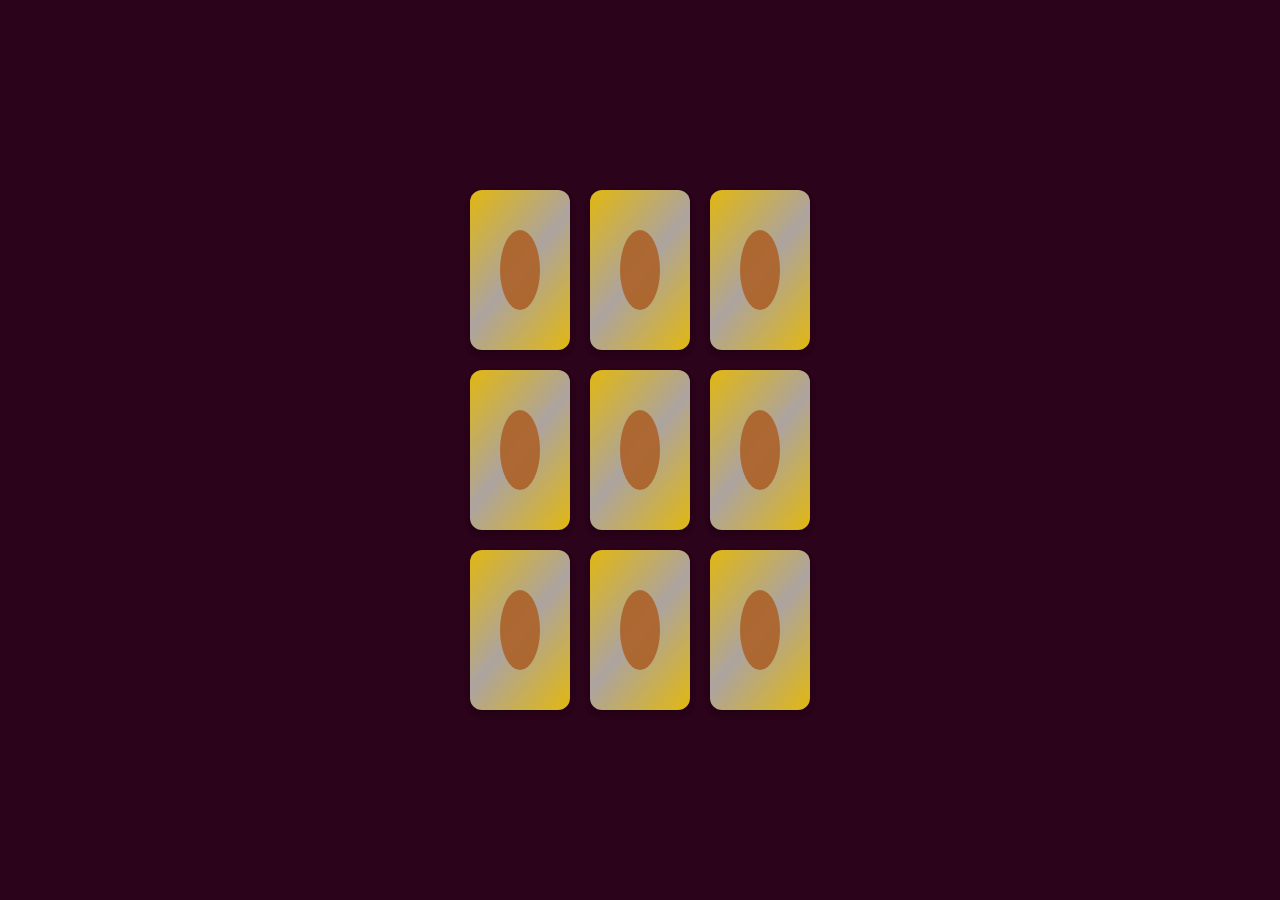
<file: index.html>
<!DOCTYPE html>
<html lang="en">
<head>
  <meta charset="UTF-8">
  <meta name="viewport" content="width=device-width, initial-scale=1.0">
  <title>3x3 Flip Cards</title>
  <link rel="stylesheet" href="styles.css">
  
</head>
<body>
  <div class="grid-container">
    <div class="card top-left">
      <div class="card-inner">
        <div class="card-front">
          
        </div>
        <div class="card-back">
          <p>😊</p>
        </div>
      </div>
    </div>
  
    <div class="card top-center">
      <div class="card-inner">
        <div class="card-front">
          
        </div>
        <div class="card-back">
          <p>😉</p>
        </div>
      </div>
    </div>

    <div class="card top-right">
      <div class="card-inner">
        <div class="card-front">
          
        </div>
        <div class="card-back">
          <p>😭</p>
        </div>
      </div>
    </div>

    <div class="card middle-left">
      <div class="card-inner">
        <div class="card-front">
          
        </div>
        <div class="card-back">
          <p>🥳</p>
        </div>
      </div>
    </div>

    <div class="card middle-center">
      <div class="card-inner">
        <div class="card-front">
          
        </div>
        <div class="card-back">
          <p>🤩</p>
        </div>
      </div>
    </div>

    <div class="card middle-right">
      <div class="card-inner">
        <div class="card-front">
          
        </div>
        <div class="card-back">
          <p>🤑</p>
        </div>
      </div>
    </div>

    <div class="card bottom-left">
      <div class="card-inner">
        <div class="card-front">
          
        </div>
        <div class="card-back">
          <p>😴</p>
        </div>
      </div>
    </div>

    <div class="card bottom-center">
      <div class="card-inner">
        <div class="card-front">
          
        </div>
        <div class="card-back">
          <p>😎</p>
        </div>
      </div>
    </div>
    
    <div class="card bottom-right">
    <div class="card-inner">
        <div class="card-front">
          
        </div>
        <div class="card-back">
          <p>👽</p>
        </div>
      </div>
    </div>
  </div>
  <script src="myscripts.js"></script>
</body>
</html>
</file>
<file: styles.css>
body {
    display: flex;
    justify-content: center;
    align-items: center;
    min-height: 100vh;
    margin: 0;
    background-color: #2b031a;
    
    font-family: Arial, sans-serif;
  }
  
  .grid-container {
    display: grid;
    grid-template-columns: repeat(3, 1fr);
    gap: 20px;
    padding: 20px;

  }
  
  .card {
    perspective: 1000px;
    border-radius: 12px;
    transition: transform 0.3s ease;
  }

  .card-inner {
    position: relative;
    width: 100px;
    height: 160px;
    border-radius: 12px;
    box-shadow: 0 4px 6px rgba(0, 0, 0, 0.1);
    transform-style: preserve-3d;
    transition: transform 0.3s ease;
  }

  .card:hover .card-inner {
    transform: scale(1.1);
  }

  .card:active .card-inner {
    transform: rotateY(180deg);
  }

  .card-front, .card-back {
    position: absolute;
    width: 100%;
    height: 100%;
    backface-visibility: hidden;
    border-radius: 12px;
    box-shadow: 0 4px 6px rgba(0, 0, 0, 0.1);
  }

  .card-front{
    background-image: linear-gradient(130deg, rgba(244, 202, 15, 0.911), rgba(215, 217, 204, 0.753), rgba(244, 202, 15, 0.911));
    display: flex;
    justify-content: center;
    align-items: center;
  }

  .card-front img{
    width: 90%;
    height: 90%;
    border-radius: 8px;
  }

  .card-back {
    background-color: #e6e3e3c5;
    color: white;
    display: flex;
    justify-content: center;
    align-items: center;
    transform: rotateY(180deg);
    font-size: 3.5em;
  }

  /* colors here 
  .top-left{
    background-color: rgba(26, 126, 159, 0.703);
  }
  .top-center {
    background-color: rgba(65, 119, 65, 0.801);
  }
  .top-right {
    background-color: rgba(239, 235, 5, 0.868);
  }
  .middle-left {
    background-color: rgb(238, 84, 84);
  }
  .middle-center {
    background-color: #eb60a1;
  }
  .middle-right {
    background-color: #157d5ee7;
  }
  .bottom-left {
    background-color: rgb(122, 91, 122);
  }
  .bottom-center {
    background-color: #54d4a3;
  }
  .bottom-right {
    background-color: #54bb37;
  }
  */

  /* add animate vertical flip of card on click*/
  /* add a design for back of card */
  /* add an image for front of card */
</file>
